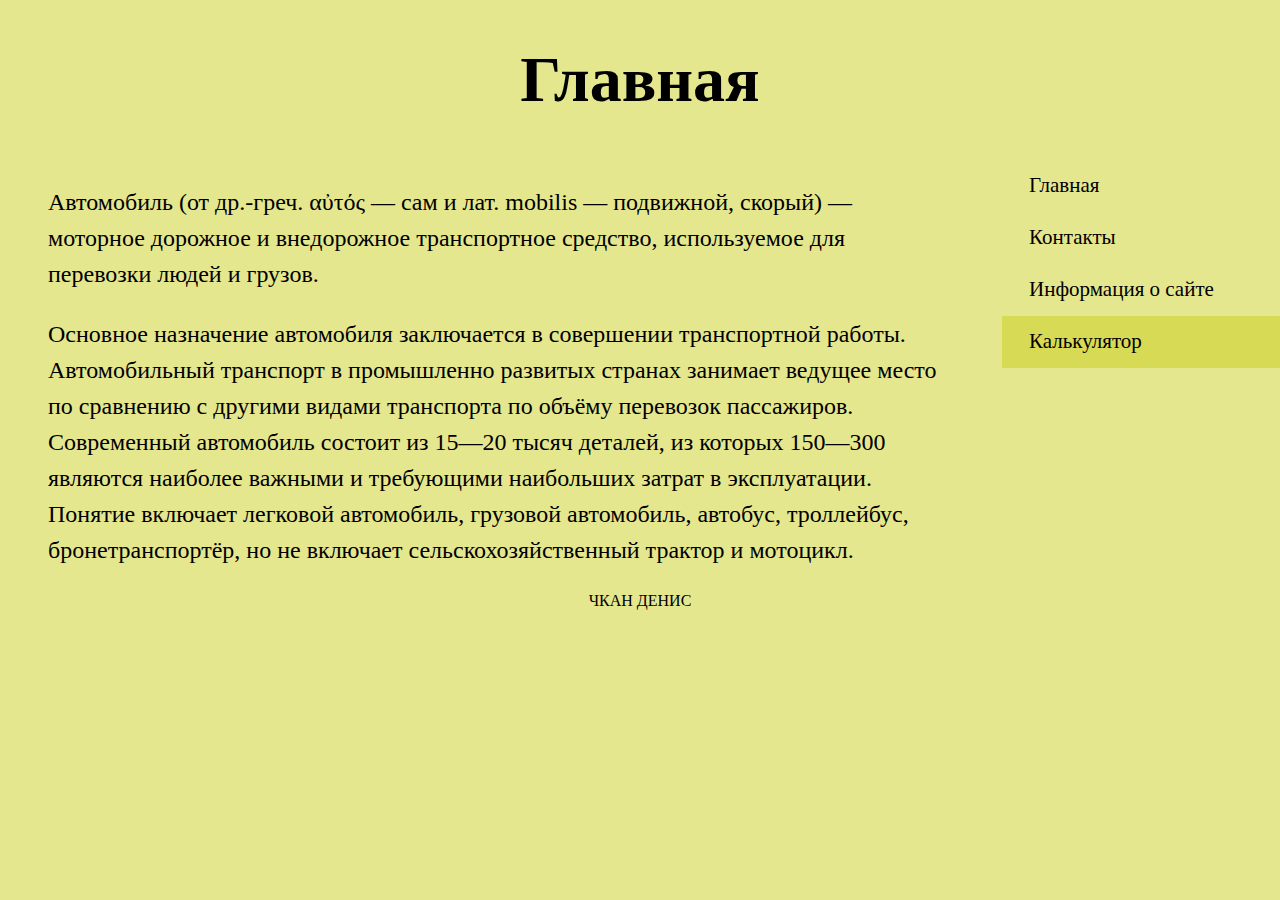
<file: index.html>
<!DOCTYPE html>
<html lang="en">
  <head>
    <meta charset="utf-8" />
    <title>Автомобиль</title>
    <link rel="stylesheet" href="style.css" />
  </head>
  <body>
    <header>
      <h1>Главная</h1>
    </header>
    <div class="wraper">
      <main>
        <p>
          Автомобиль (от др.-греч. αὐτός — сам и лат. mobilis — подвижной, скорый) — моторное дорожное и внедорожное транспортное средство, используемое для перевозки людей и грузов.
        </p>
        <p>
          Основное назначение автомобиля заключается в совершении транспортной работы. Автомобильный транспорт в промышленно развитых странах занимает ведущее место по сравнению с другими видами транспорта по объёму перевозок пассажиров. Современный автомобиль состоит из 15—20 тысяч деталей, из которых 150—300 являются наиболее важными и требующими наибольших затрат в эксплуатации. Понятие включает легковой автомобиль, грузовой автомобиль, автобус, троллейбус, бронетранспортёр, но не включает сельскохозяйственный трактор и мотоцикл.
        </p>
      </main>
      <div class="sidebar">
        <a href="index.html">Главная</a>
        <a href="contacts.html">Контакты</a>
        <a href="info.html">Информация о сайте</a>
        <a href="calc.html" class="active">Калькулятор</a>
      </div>
    </div>
    <footer>
      ЧКАН ДЕНИС
    </footer>
  </body>
</html>
</file>
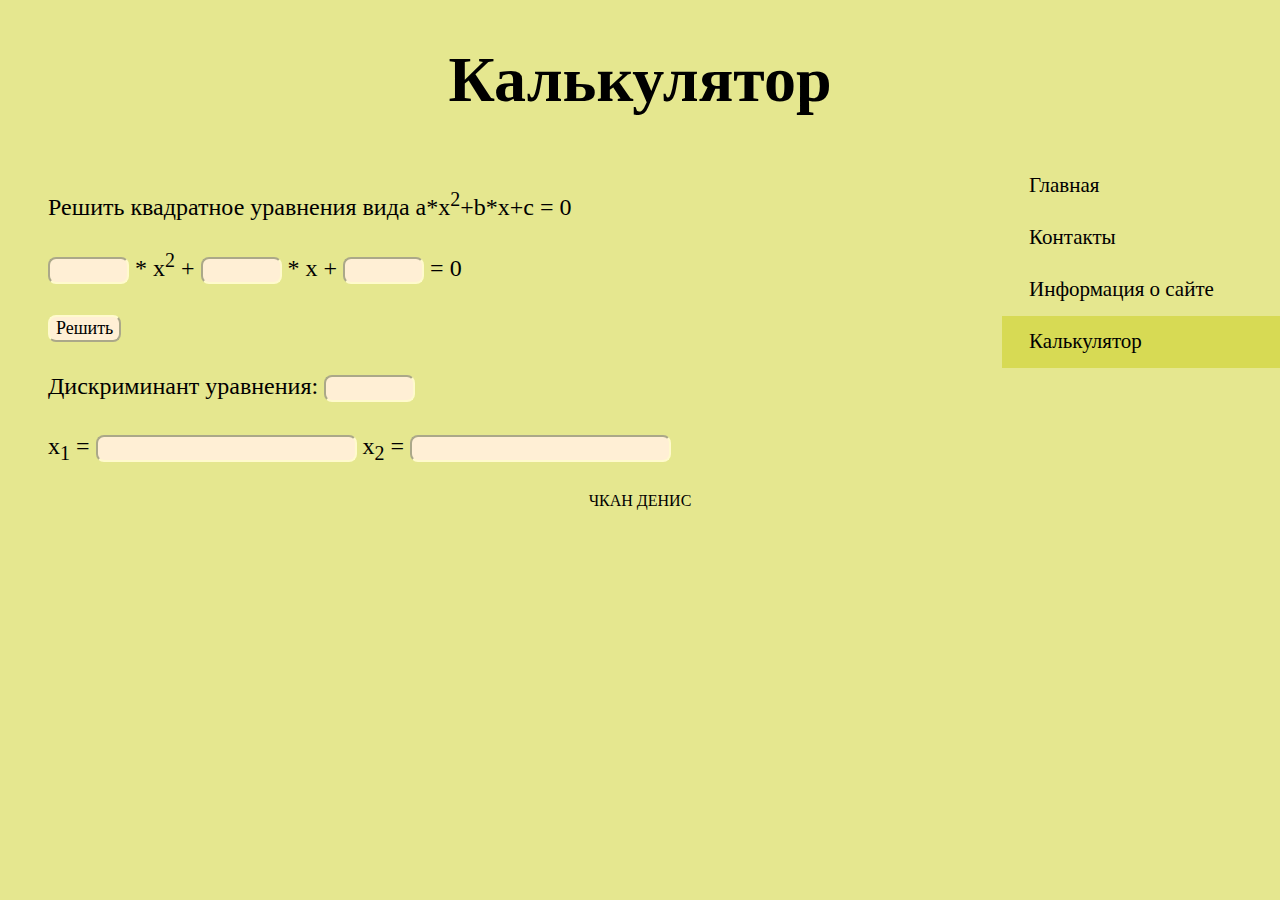
<file: calc.html>
<!DOCTYPE html>

<html lang="en">
  <head>
    <meta charset="utf-8" />
    <title>Автомобиль</title>
    <link rel="stylesheet" href="style.css" />
  </head>
  <head>
    <link rel="shortcut icon" href="images/favicon.png" type="image/png" />
  </head>

  <body>
    <header>
      <h1>Калькулятор</h1>
    </header>

    <script src="cals.js"></script>

    <div class="wraper">
      <main>
        <p>Решить квадратное уравнения вида a*x<sup>2</sup>+b*x+c = 0</p>
        <form name="figure">
          <input type="text" name="a" class="fig" size="5" /> * x<sup>2</sup> +
          <input type="text" name="b" class="fig" size="5" /> * x +
          <input type="text" name="c" class="fig" size="5" /> = 0
          <p>
            <input
              type="button"
              class="but"
              value="Решить"
              onclick="Calculate()"
            />
          </p>

          <p></p>
          <p>
            Дискриминант уравнения:
            <input type="text" class="fig" name="dis" size="6" />
          </p>

          <p>
            x<sub>1</sub> =
            <input type="text" class="fig" name="x1" size="23" /> x<sub>2</sub>
            = <input type="text" class="fig" name="x2" size="23" />
          </p>
        </form>
      </main>

      <div class="sidebar">
        <a href="index.html">Главная</a>
        <a href="contacts.html">Контакты</a>
        <a href="info.html">Информация о сайте</a>
        <a href="calc.html" class="active">Калькулятор</a>
      </div>
    </div>

    <footer>
      ЧКАН ДЕНИС
    </footer>
  </body>
</html>
</file>
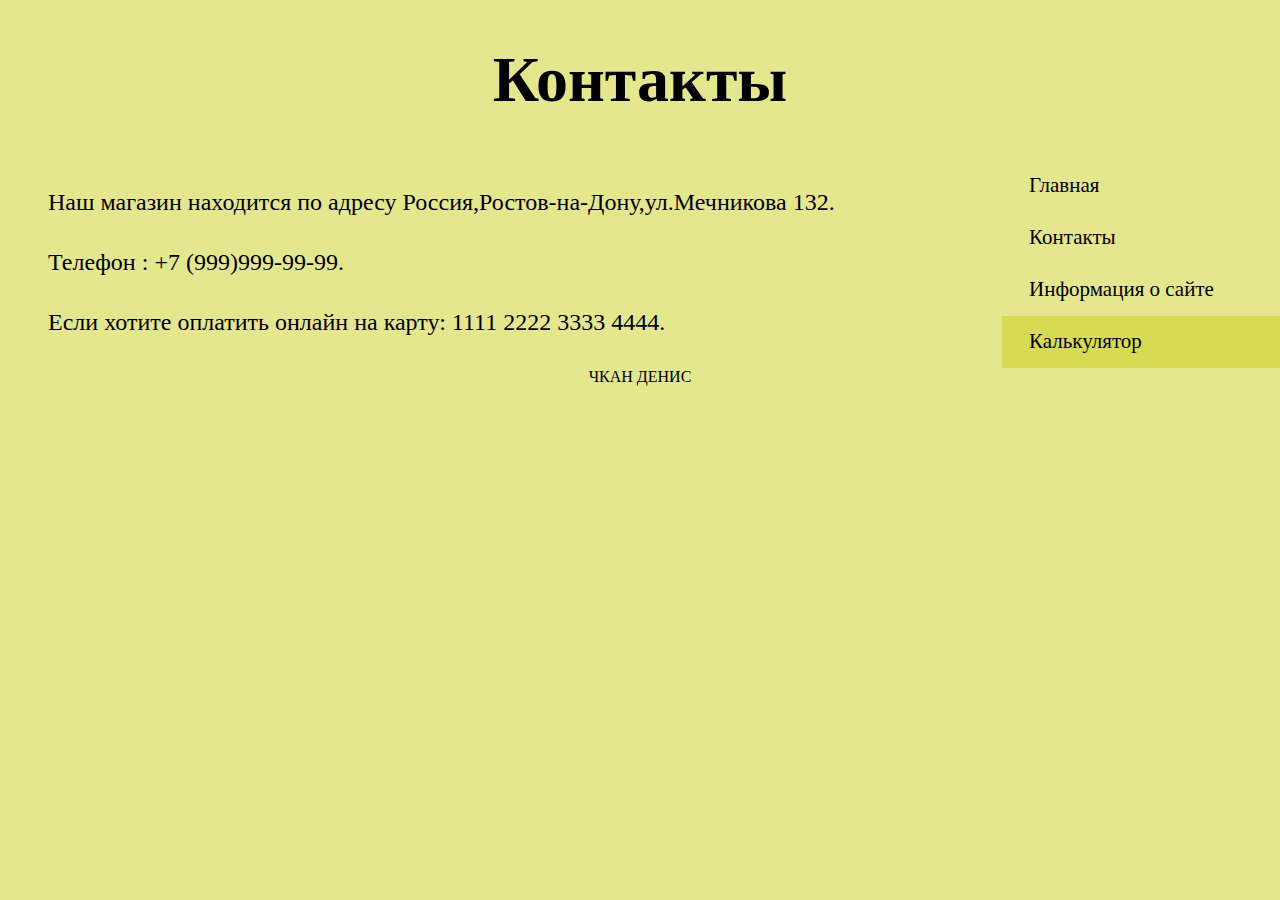
<file: contacts.html>
<!DOCTYPE html>
<html lang="en">
  <head>
    <meta charset="utf-8" />
    <title>Автомобиль</title>
    <link rel="stylesheet" href="style.css" />
  </head>
  <body>
    <header>
      <h1>Контакты</h1>
    </header>
    <div class="wraper">
      <main>
        <p>
          Наш магазин находится по адресу Россия,Ростов-на-Дону,ул.Мечникова 132.
        </p>
        <p>
          Телефон : +7 (999)999-99-99.
        </p>
        <p>
          Если хотите оплатить онлайн на карту: 1111 2222 3333 4444.
        </p>
      </main>
      <div class="sidebar">
        <a href="index.html">Главная</a>
        <a href="contacts.html">Контакты</a>
        <a href="info.html">Информация о сайте</a>
        <a href="calc.html" class="active">Калькулятор</a>
      </div>
    </div>
    <footer>
      ЧКАН ДЕНИС
    </footer>
  </body>
</html>
</file>
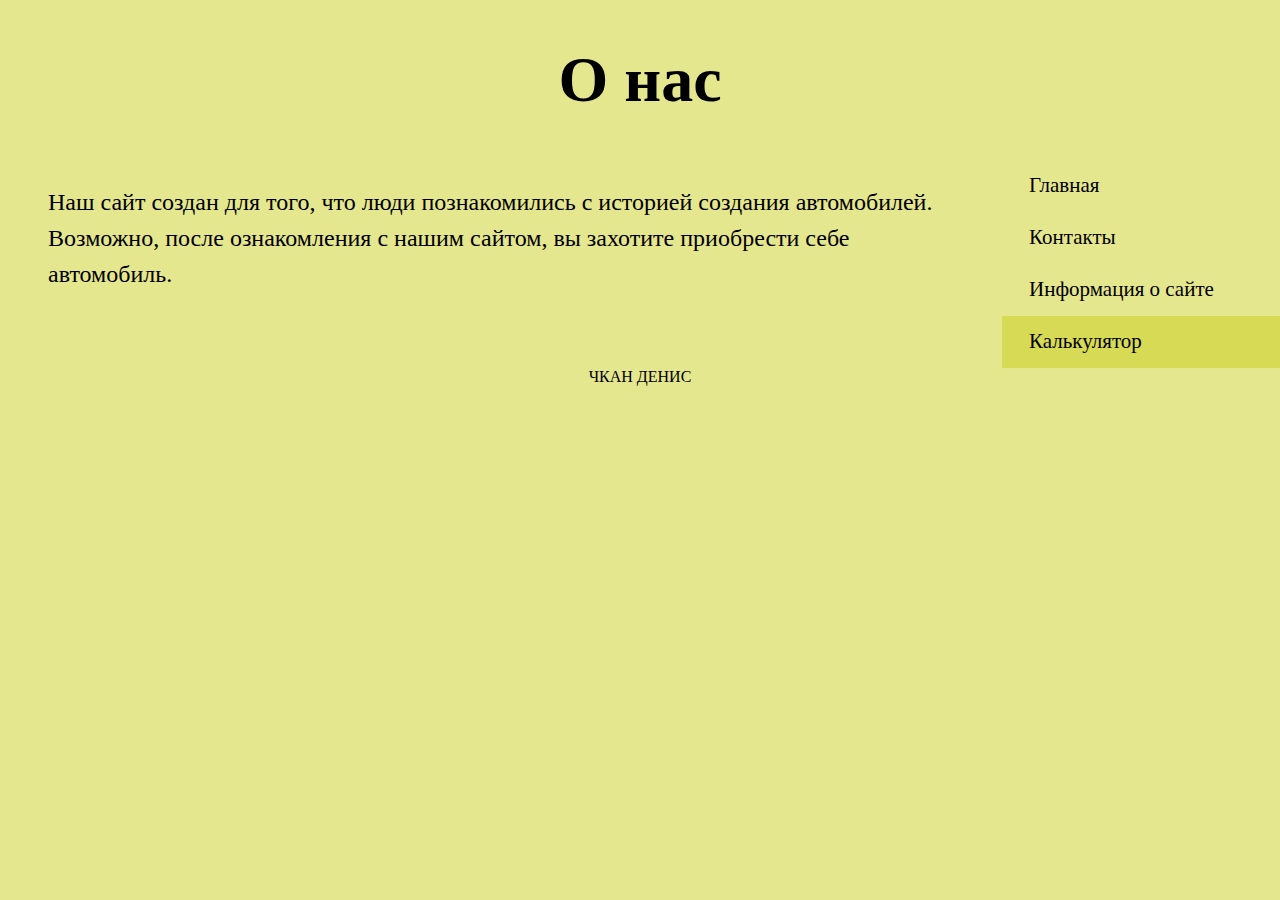
<file: info.html>
<!DOCTYPE html>
<html lang="en">
  <head>
    <meta charset="utf-8" />
    <title>Автомобиль</title>
    <link rel="stylesheet" href="style.css" />
  </head>
  <body>
    <header>
      <h1>О нас</h1>
    </header>
    <div class="wraper">
      <main>
        <p>
          Наш сайт создан для того, что люди познакомились с историей создания автомобилей. Возможно, после ознакомления с нашим сайтом, вы захотите приобрести себе автомобиль.
        </p>
      </main>
      <div class="sidebar">
        <a href="index.html">Главная</a>
        <a href="contacts.html">Контакты</a>
        <a href="info.html">Информация о сайте</a>
        <a href="calc.html" class="active">Калькулятор</a>
      </div>
    </div>
    <footer>
      ЧКАН ДЕНИС
    </footer>
  </body>
</html>
</file>
<file: style.css>
*{
  font-family: Georgia;
}
body {
  background:#c9cc147a; /*Цвет фона*/
  }

h1 {
  font-size: 64px; /*Размер шрифта*/
  text-align: center; /*Текст по центру*/
  }

.wraper {
  display: flex; /*Два блока*/
}

main {
  font-size: 24px; /*Размер шрифта*/
  margin-right: 50px; /*Отступ справа*/
  margin-left: 40px; /*Отступ слева*/
  font-family: Georgia; /*Шрифт*/
  width: 1500px;
  }

p {
  line-height: 1.5; /*Отступ между строк*/
  }

.sidebar {
 font-family: Georgia; /*Шрифт*/
}

.sidebar a {
  display: block; /*Блок sidebar*/
  color: black; /*Цвет шрифта*/
  padding-left: 10%; /*Отступ слева*/
  padding-top: 5%; /*Отступ сверху*/
  padding-bottom: 5%; /*Отступ снизу*/
  text-decoration: none; /*Убрал ижнее подчеркивание*/
  font-size: 21px; /*Размер шрифта*/
  width: 270px; /*Размер блока в ширину*/
}

.sidebar a:hover:not(.active) {
  background-color:#c9cc147a; /*Цвет выделенного раздела*/
}

.sidebar a.active {
  background-color: #c9cc147a; /* Цвет выьранного раздела*/
}

.but {
  font-size: 18px;
  outline: none;
  background-color: #FFEFD5;
  border-color: #FFFACD;
  border-radius:  8px;
}

.fig {
  font-size: 18px;
  outline: none;
  background-color: #FFEFD5;
  border-color: #FFFACD;
  border-radius:  8px;
}

footer {
  text-align: center; /* Фиксированное положение */
  left: 45%; /* Центр */
}
</file>
